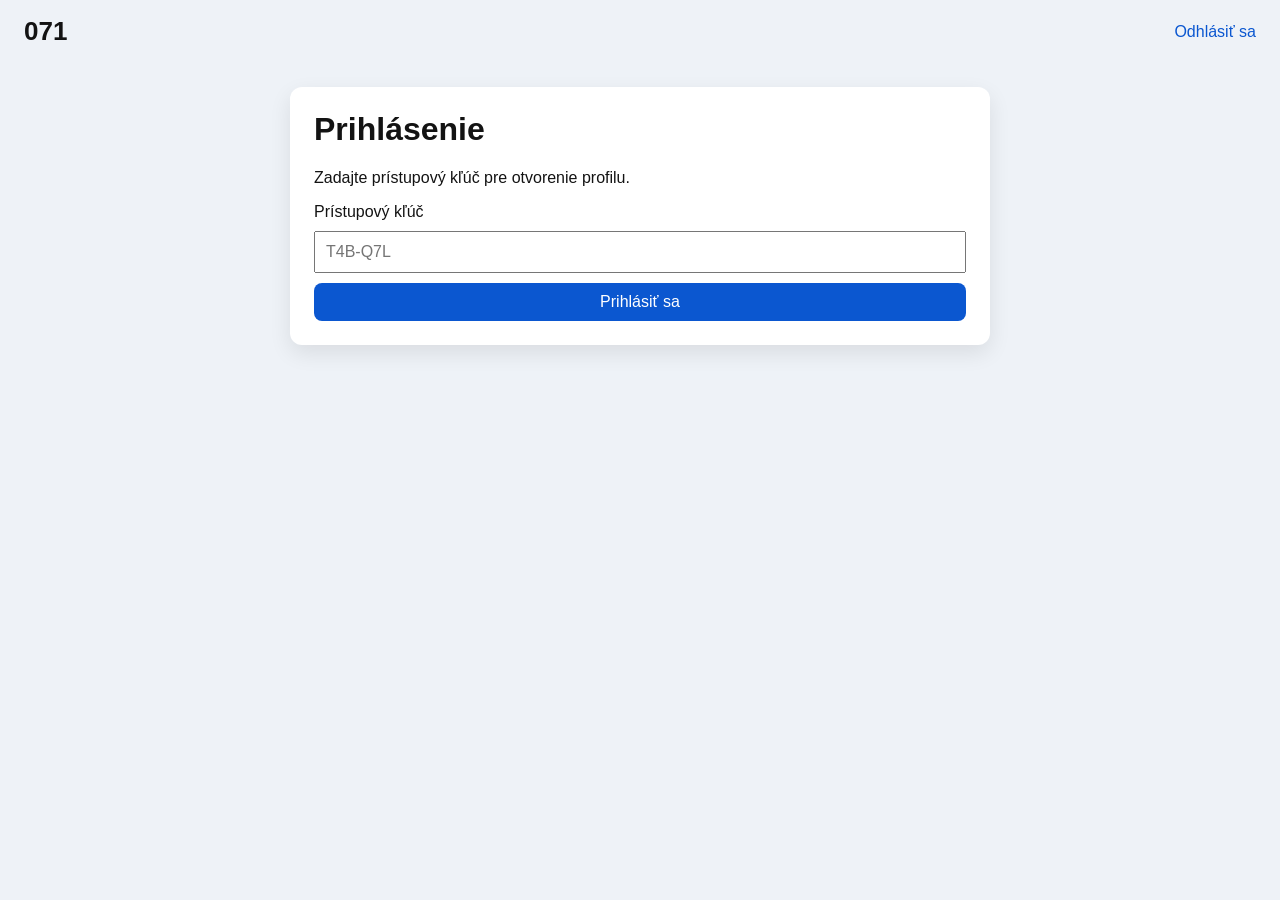
<file: index.html>
<!doctype html>
<html lang="sk">
<head>
  <meta charset="UTF-8" />
  <meta name="viewport" content="width=device-width, initial-scale=1.0" />
  <title>Nahrávanie súborov</title>
  <link rel="stylesheet" href="styles.css" />
</head>
<body>
  <header class="topbar hidden" id="topbar">
    <span class="profile-number" id="profileNumber">071</span>
    <button id="logoutBtn" class="link-btn" type="button">Odhlásiť sa</button>
  </header>

  <main class="card" id="loginView">
    <h1>Prihlásenie</h1>
    <p>Zadajte prístupový kľúč pre otvorenie profilu.</p>
    <div id="loginMessage"></div>
    <form id="loginForm">
      <label for="accessKey">Prístupový kľúč</label>
      <input id="accessKey" type="text" required autocomplete="off" placeholder="T4B-Q7L" />
      <button type="submit">Prihlásiť sa</button>
    </form>
  </main>

  <main class="card hidden" id="profileView">
    <h1 id="profileName">Profil 1</h1>
    <div id="profileMessage"></div>

    <form id="uploadForm">
      <label for="fileInput">Nahrať súbor</label>
      <input id="fileInput" type="file" required />

      <label for="descriptionInput">Popis</label>
      <textarea id="descriptionInput" rows="4" required></textarea>

      <button type="submit">Odoslať</button>
      <p class="hint">Súbory sa ukladajú lokálne v prehliadači (GitHub Pages bez servera).</p>
    </form>

    <section class="downloads">
      <h2>Uložené súbory</h2>
      <ul id="fileList"></ul>
    </section>
  </main>

  <script src="app.js"></script>
</body>
</html>
</file>
<file: styles.css>
:root {
  font-family: Arial, sans-serif;
  color: #131313;
}

* { box-sizing: border-box; }
body { margin: 0; background: #eef2f7; }
.hidden { display: none; }

.topbar {
  display: flex;
  justify-content: space-between;
  align-items: center;
  padding: 16px 24px;
}

.profile-number { font-size: 26px; font-weight: 700; }

.card {
  max-width: 700px;
  margin: 24px auto;
  background: #fff;
  border-radius: 12px;
  padding: 24px;
  box-shadow: 0 8px 22px rgba(0,0,0,.09);
}

h1 { margin-top: 0; }
form { display: flex; flex-direction: column; gap: 10px; }
input, textarea, button { font: inherit; padding: 10px; }

button {
  background: #0b57d0;
  color: white;
  border: none;
  border-radius: 8px;
  cursor: pointer;
}

.link-btn {
  background: none;
  color: #0b57d0;
  padding: 0;
}

.messages {
  background: #fff9df;
  border: 1px solid #f3db86;
  border-radius: 8px;
  padding: 10px 14px;
  margin: 0 0 12px;
}

.downloads ul { padding-left: 18px; }
.downloads li { margin-bottom: 8px; }
.danger-btn { margin-left: 10px; background: #ce2f2f; }
.hint { color: #5a5a5a; font-size: 14px; }
</file>
